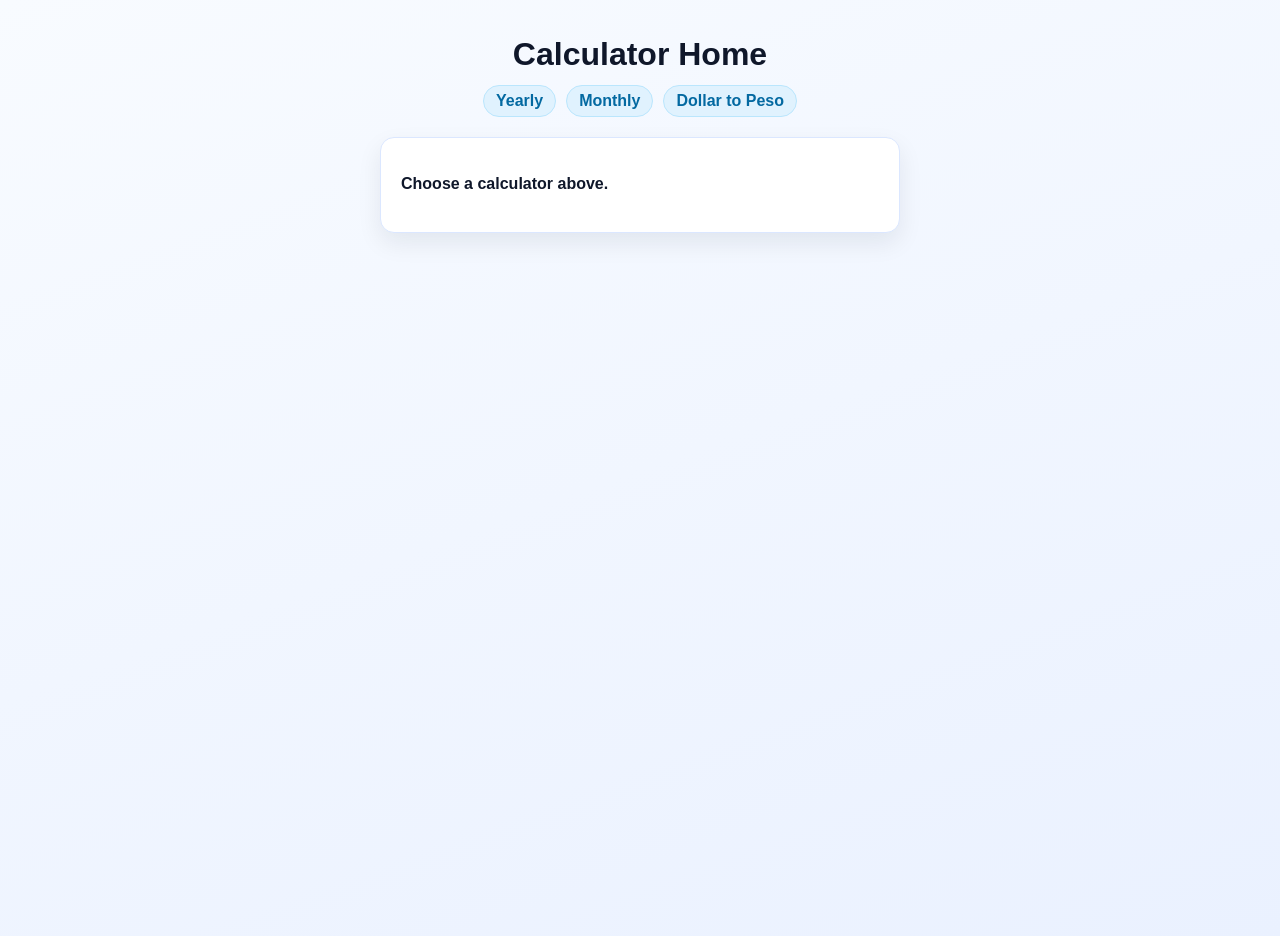
<file: index.html>
<!DOCTYPE html>
<html lang="en">
<head>
  <meta charset="UTF-8" />
  <meta name="viewport" content="width=device-width, initial-scale=1.0" />
  <title>Calculator Home</title>
  <link rel="stylesheet" href="index.css" />
</head>
<body>
  <main class="hero">
    <h1>Calculator Home</h1>

    <div class="top-links">
      <a href="yearly.html">Yearly</a>
      <a href="monthly.html">Monthly</a>
      <a href="pesotodollor.html">Dollar to Peso</a>
    </div>

    <section class="form-card single-card">
      <p class="result">Choose a calculator above.</p>
    </section>
  </main>

  <script src="index.js"></script>
</body>
</html>
</file>
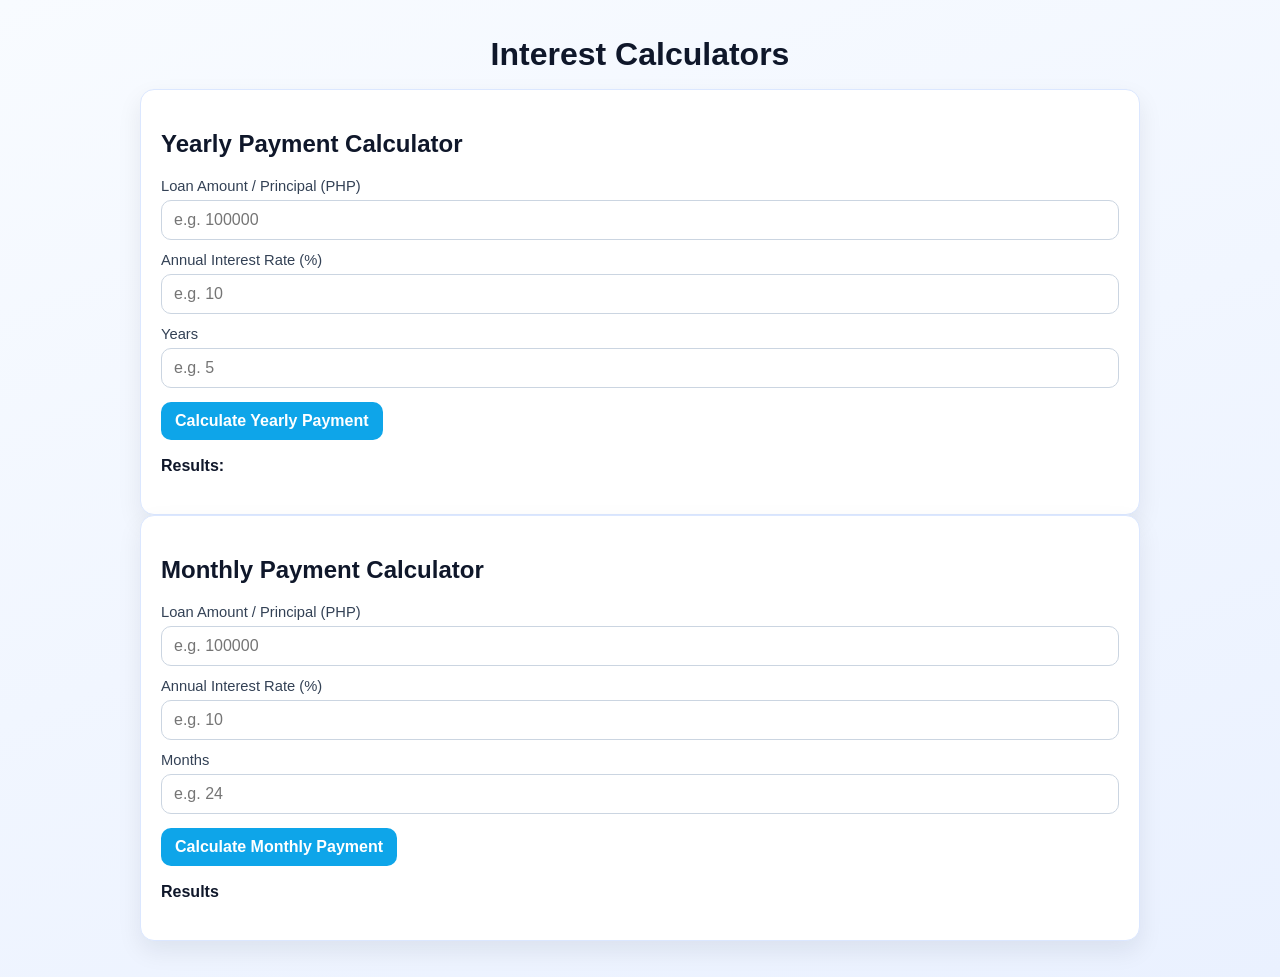
<file: monthly.html>
<!DOCTYPE html>
<html lang="en">
<head>
  <meta charset="UTF-8" />
  <meta name="viewport" content="width=device-width, initial-scale=1.0" />
  <title>Interest Calculators</title>
  <link rel="stylesheet" href="index.css" />
</head>
<body>
  <main class="hero">
    <h1 class="logo">Interest Calculators</h1>
    <p></p>

    <div class="calculators">
      <section class="form-card" id="yearly">
        <h2>Yearly Payment Calculator</h2>

        <label>Loan Amount / Principal (PHP)</label>
        <input type="number" id="yearlyPrincipal" placeholder="e.g. 100000" />

        <label>Annual Interest Rate (%)</label>
        <input type="number" id="yearlyRate" placeholder="e.g. 10" />

        <label>Years</label>
        <input type="number" id="yearlyYears" placeholder="e.g. 5" />

        <button onclick="calculateYearly()">Calculate Yearly Payment</button>
        <p id="yearlyResult" class="result">Results:</p>
      </section>

      <section class="form-card" id="monthly">
        <h2>Monthly Payment Calculator</h2>

        <label>Loan Amount / Principal (PHP)</label>
        <input type="number" id="monthlyPrincipal" placeholder="e.g. 100000" />

        <label>Annual Interest Rate (%)</label>
        <input type="number" id="monthlyRate" placeholder="e.g. 10" />

        <label>Months</label>
        <input type="number" id="monthlyMonths" placeholder="e.g. 24" />

        <button onclick="calculateMonthly()">Calculate Monthly Payment</button>
        <p id="monthlyResult" class="result">Results</p>
      </section>
    </div>
  </main>

  <script src="index.js"></script>
</body>
</html>
</file>
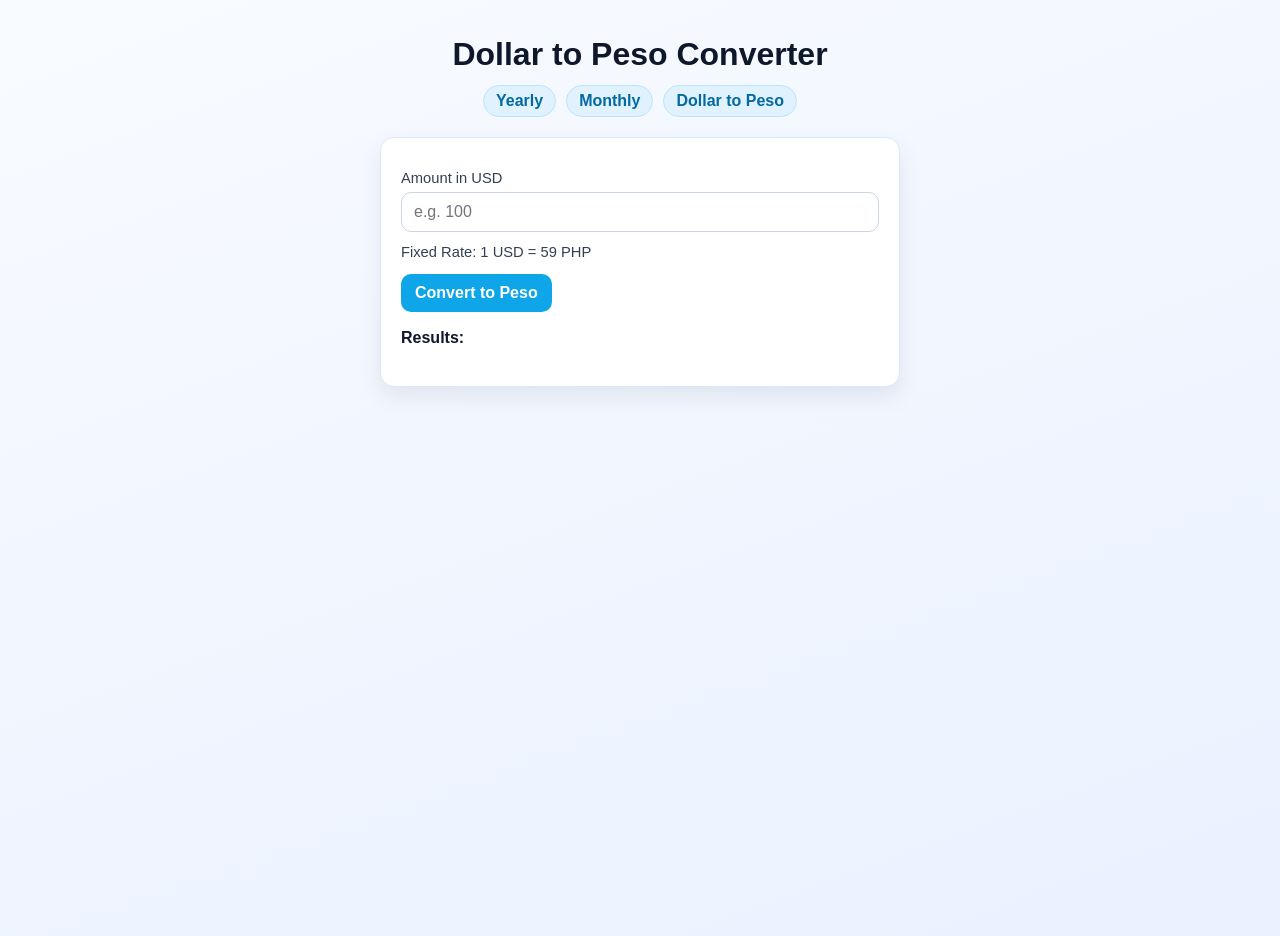
<file: pesotodollar.html>
<!DOCTYPE html>
<html lang="en">
<head>
  <meta charset="UTF-8" />
  <meta name="viewport" content="width=device-width, initial-scale=1.0" />
  <title>Dollar to Peso</title>
  <link rel="stylesheet" href="index.css" />
</head>
<body>
  <main class="hero">
    <h1>Dollar to Peso Converter</h1>

    <div class="top-links">
      <a href="yearly.html">Yearly</a>
      <a href="monthly.html">Monthly</a>
      <a href="pesotodollor.html">Dollar to Peso</a>
    </div>

    <section class="form-card single-card">
      <label>Amount in USD</label>
      <input type="number" id="dollarAmount" placeholder="e.g. 100" />

      <label>Fixed Rate: 1 USD = 59 PHP</label>

      <button onclick="convertDollarToPeso()">Convert to Peso</button>
      <p id="currencyResult" class="result">Results:</p>
    </section>
  </main>

  <script src="index.js"></script>
</body>
</html>
</file>
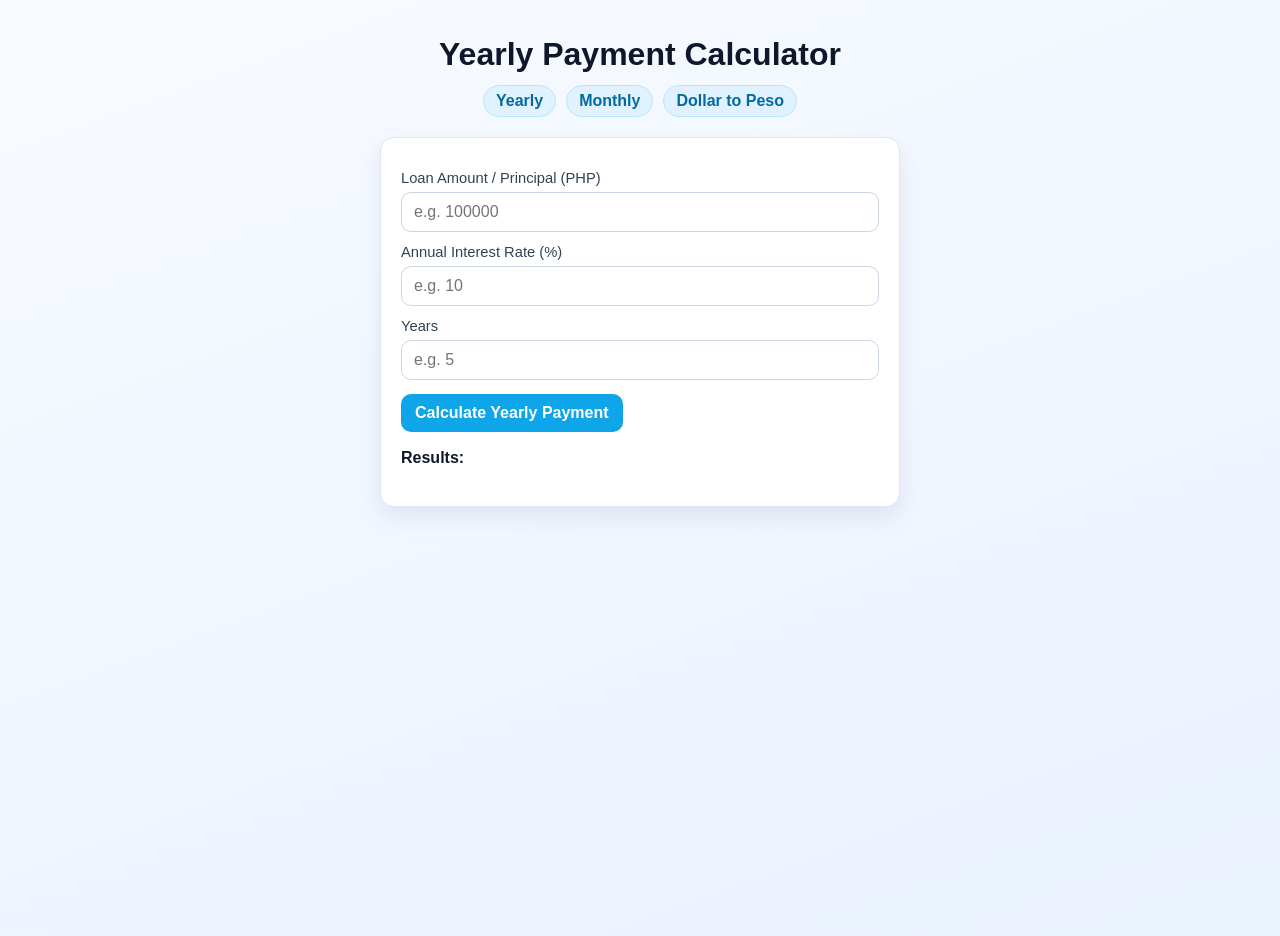
<file: yearly.html>
<!DOCTYPE html>
<html lang="en">
<head>
  <meta charset="UTF-8" />
  <meta name="viewport" content="width=device-width, initial-scale=1.0" />
  <title>Yearly Calculator</title>
  <link rel="stylesheet" href="index.css" />
</head>
<body>
  <main class="hero">
    <h1>Yearly Payment Calculator</h1>

    <div class="top-links">
      <a href="yearly.html">Yearly</a>
      <a href="monthly.html">Monthly</a>
      <a href="pesotodollor.html">Dollar to Peso</a>
    </div>

    <section class="form-card single-card">
      <label>Loan Amount / Principal (PHP)</label>
      <input type="number" id="yearlyPrincipal" placeholder="e.g. 100000" />

      <label>Annual Interest Rate (%)</label>
      <input type="number" id="yearlyRate" placeholder="e.g. 10" />

      <label>Years</label>
      <input type="number" id="yearlyYears" placeholder="e.g. 5" />

      <button onclick="calculateYearly()">Calculate Yearly Payment</button>
      <p id="yearlyResult" class="result">Results:</p>
    </section>
  </main>

  <script src="index.js"></script>
</body>
</html>
</file>
<file: index.css>
* {
  box-sizing: border-box;
}

body {
  margin: 0;
  min-height: 100vh;
  font-family: "Segoe UI", Tahoma, Geneva, Verdana, sans-serif;
  color: #0f172a;
  background: linear-gradient(160deg, #f8fbff 0%, #eaf1ff 100%);
}

.hero {
  width: min(1000px, 92vw);
  margin: 36px auto;
}

.hero h1 {
  margin-top: 0;
  margin-bottom: 12px;
  text-align: center;
}

.top-links {
  display: flex;
  justify-content: center;
  gap: 10px;
  margin-bottom: 20px;
  flex-wrap: wrap;
}

.top-links a {
  text-decoration: none;
  color: #0369a1;
  background: #e0f2fe;
  border: 1px solid #bae6fd;
  border-radius: 999px;
  padding: 6px 12px;
  font-weight: 600;
}

.top-links a:hover {
  background: #bae6fd;
}

.form-card {
  background: #ffffff;
  border: 1px solid #dbe7ff;
  border-radius: 14px;
  box-shadow: 0 10px 24px rgba(15, 23, 42, 0.08);
  padding: 20px;
}

.single-card {
  width: min(520px, 100%);
  margin: 0 auto;
}

label {
  display: block;
  margin-top: 12px;
  font-size: 0.92rem;
  color: #334155;
}

input {
  width: 100%;
  margin-top: 6px;
  padding: 10px 12px;
  border: 1px solid #cbd5e1;
  border-radius: 10px;
  font-size: 1rem;
}

button {
  margin-top: 14px;
  padding: 10px 14px;
  border: 0;
  border-radius: 10px;
  background: #0ea5e9;
  color: #ffffff;
  font-size: 1rem;
  font-weight: 600;
  cursor: pointer;
}

button:hover {
  background: #0284c7;
}

.result {
  margin-top: 14px;
  font-weight: 700;
  color: #0f172a;
  line-height: 1.5;
}
</file>
